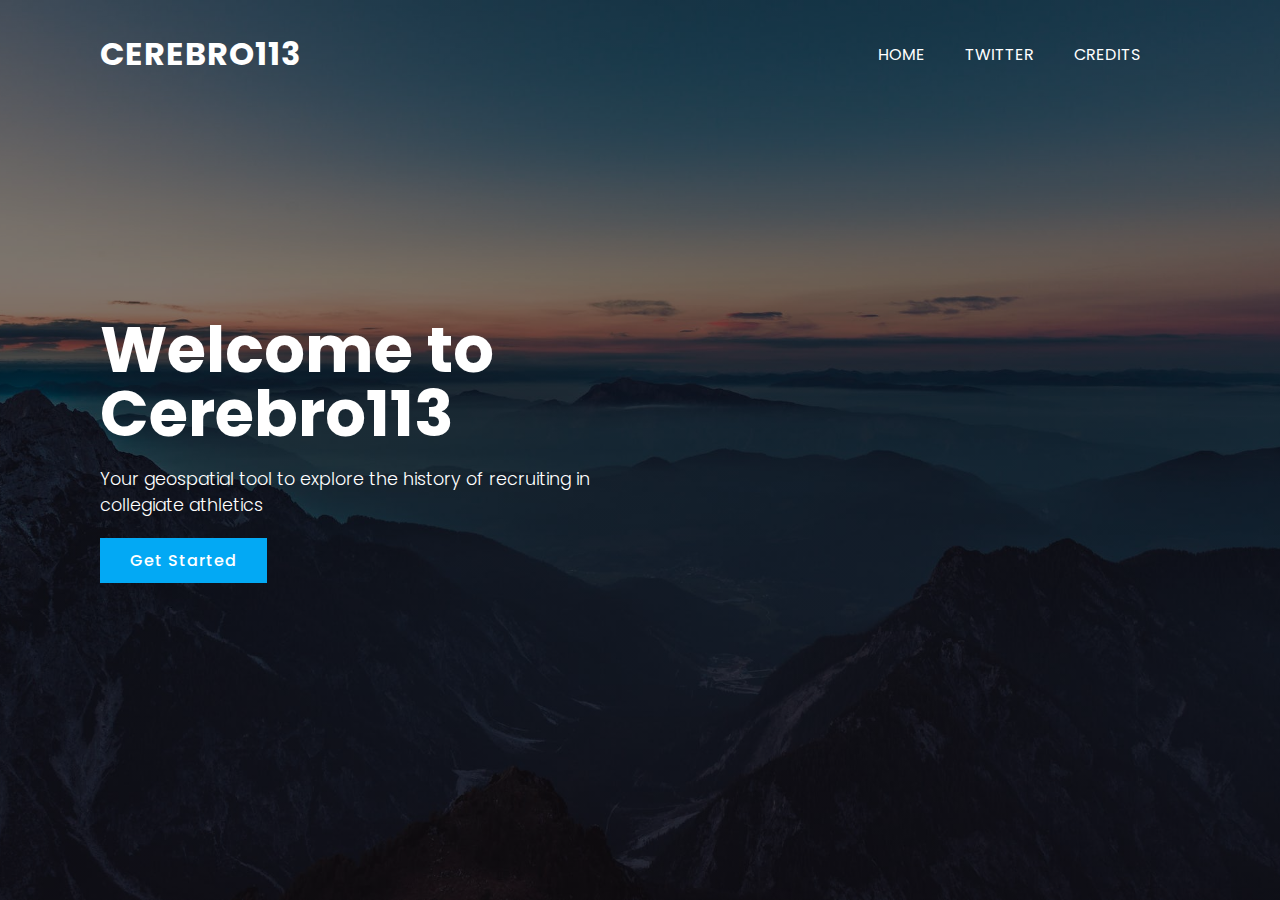
<file: index.html>
<!DOCTYPE html>
<html lang="en">
<head>
    <meta charset="UTF-8">
    <meta name= "viewport" content= "width=device-width, initial-scale=1.0">
    <title> CerebroLandingPage </title>
    <link rel="stylesheet" href= "CSS/style.css">
</head>
<body>
    <section>
        <header>
            <a href ="#" class="logo">Cerebro113</a>
            <div class="toggleMenu" onclick= "toggleMenu();"></div>
            <ul class="navigation">
                <li><a href="index.html">HOME</a></li>
                <li><a href='https://twitter.com/Cerebro113'>TWITTER</a></li>
                <li><a href="#">CREDITS</a></li>
            </ul>
        </header>
        <div class="content">
            <div class="contentBx">
                <h2>Welcome to Cerebro113</h2>
            <p>Your geospatial tool to explore the history of recruiting in collegiate athletics</p>
            <a href='map.html'>Get Started</a>
            </div>
            </div>
             
        
    </section>
    <script type="text/javascript">
        function toggleMenu(){
            const toggleMenu = document.querySelector('.toggleMenu');
            const navigation = document.querySelector('.navigation');
            toggleMenu.classList.toggle('active');
            navigation.classList.toggle('active')
        }
    </script>
</body>
</html>
</file>
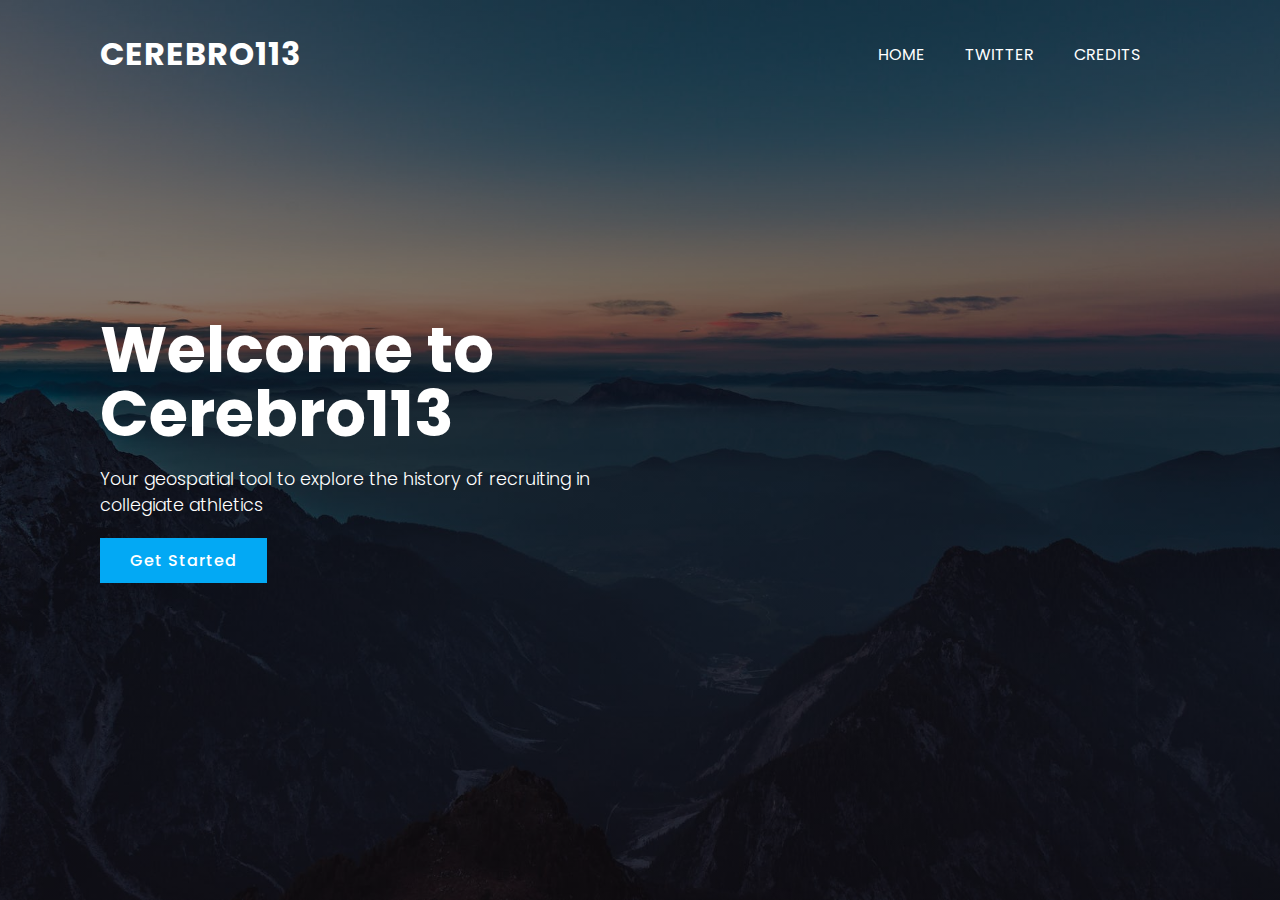
<file: Cerebro_Backend-main/index.html>
<!DOCTYPE html>
<html lang="en">
<head>
    <meta charset="UTF-8">
    <meta name= "viewport" content= "width=device-width, initial-scale=1.0">
    <title> CerebroLandingPage </title>
    <link rel="stylesheet" href= "CSS/style.css">
</head>
<body>
    <section>
        <header>
            <a href ="#" class="logo">Cerebro113</a>
            <div class="toggleMenu" onclick= "toggleMenu();"></div>
            <ul class="navigation">
                <li><a href="index.html">HOME</a></li>
                <li><a href='https://twitter.com/Cerebro113'>TWITTER</a></li>
                <li><a href="#">CREDITS</a></li>
            </ul>
        </header>
        <div class="content">
            <div class="contentBx">
                <h2>Welcome to Cerebro113</h2>
            <p>Your geospatial tool to explore the history of recruiting in collegiate athletics</p>
            <a href='map.html'>Get Started</a>
            </div>
            </div>
             
        
    </section>
    <script type="text/javascript">
        function toggleMenu(){
            const toggleMenu = document.querySelector('.toggleMenu');
            const navigation = document.querySelector('.navigation');
            toggleMenu.classList.toggle('active');
            navigation.classList.toggle('active')
        }
    </script>
</body>
</html>
</file>
<file: CSS/style.css>
@import url('https://fonts.googleapis.com/css?family=Poppins:200,300,400,500,600,700,800,900&display=swap');
*
{
    margin:0;
    padding: 0;
    box-sizing: border-box;
    font-family: 'Poppins', sans-serif;
        
}
section
{
    position: relative;
    width: 100%;
    min-height: 100vh;
    background-image: linear-gradient(rgba(0,0,0,0.5),rgba(0,0,0,0.5)),url(../UI/mountains.jpeg);
    background-size: cover;
    background-position: center;
    max-height: none;
    position: fixed;
    overflow: hidden;
    display: flex;
    justify-content: flex-start;
    align-items: center;
}

header
{
    position: absolute;
    top:0;
    left: 0;
    width: 100%;
    padding: 30px 100px;
    display: flex;
    justify-content: space-between;
    align-items: center;
}

header .logo
{
    position: relative;
    font-size: 2em;
    color: #fff;
    text-transform: uppercase;
    font-weight: 700;
    text-decoration: none;
    letter-spacing: 1px;
}

header .navigation
{
    position: relative;
    display: flex;
}

header .navigation li
{
    list-style: none;
}

header .navigation li a 
{
    display: inline-block;
    color: #fff;
    margin-right: 40px;
    text-decoration: none;
    
}

header .navigation li a:hover
{
    color: #03a9f4;
}

.content
{
    max-width: 600px;
    
}

.content .contentBx h2
{
    font-size: 4em;
    color: #fff;
    line-height: 1em;
    margin-left: 100px;
    
}

.content .contentBx p 
{
    font-size: 1.1em;
    color: #fff;
    font-weight: 300;
    margin: 20px 0;
    margin-left: 100px;
    
}

.content .contentBx a
{
    display: inline-block;
    padding: 10px 30px;
    background: #03a9f4;
    color: #fff;
    text-decoration: none;
    font-weight: 500;
    letter-spacing: 1px;
    margin-left: 100px;
}


#map{
         position:fixed;
          top: 125px;
          width: 100%; 
          height: 75%;
          touch-action: none;}

@media (max-width:991px)
{
    header {
        padding: 15px 40px;
        
    }
    section {
        padding: 40px
    }
    .content .contentBx h2{
        font-size: 2.5em;
       
    }
    .content .contentBx p{
        font-size: 2.5em;
        
    }
    header .navigation{
        position: fixed;
        top: 0;
        left: 0;
        bottom: 0;
        right: 0;
        background: linear-gradient(rgba(0,0,0,0.5),rgba(0,0,0,0.5)),url(UI/mountains.jpeg);
        z-index: 10;
        display: flex;
        justify-content: center;
        align-items: center;
        flex-direction: column;
        
    }
    
    header .navigation.active{
        display: flex;
    }
    
    header .navigation li a{
        font-size: 24px;
        margin 10px 0;
        
    }
    
    .toggleMenu{
        position: relative;
        width: 30px;
        height: 30px;
        background: url(UI/cerebrologo.png);
        background-position: center;
        background-size: 30px;
        background-repeat: no-repeat;
        cursor: pointer;
        z-index: 11;
         
    }
    
     .toggleMenu.active{
    
        background: #000;
        background-position: center;
        background-size: 30px;
        background-repeat: no-repeat;
     
         
    }
    
}
</file>
<file: Cerebro_Backend-main/CSS/style.css>
@import url('https://fonts.googleapis.com/css?family=Poppins:200,300,400,500,600,700,800,900&display=swap');
*
{
    margin:0;
    padding: 0;
    box-sizing: border-box;
    font-family: 'Poppins', sans-serif;
        
}
section
{
    position: relative;
    width: 100%;
    min-height: 100vh;
    background-image: linear-gradient(rgba(0,0,0,0.5),rgba(0,0,0,0.5)),url(../UI/mountains.jpeg);
    background-size: cover;
    background-position: center;
    max-height: none;
    position: fixed;
    overflow: hidden;
    display: flex;
    justify-content: flex-start;
    align-items: center;
}

header
{
    position: absolute;
    top:0;
    left: 0;
    width: 100%;
    padding: 30px 100px;
    display: flex;
    justify-content: space-between;
    align-items: center;
}

header .logo
{
    position: relative;
    font-size: 2em;
    color: #fff;
    text-transform: uppercase;
    font-weight: 700;
    text-decoration: none;
    letter-spacing: 1px;
}

header .navigation
{
    position: relative;
    display: flex;
}

header .navigation li
{
    list-style: none;
}

header .navigation li a 
{
    display: inline-block;
    color: #fff;
    margin-right: 40px;
    text-decoration: none;
    
}

header .navigation li a:hover
{
    color: #03a9f4;
}

.content
{
    max-width: 600px;
    
}

.content .contentBx h2
{
    font-size: 4em;
    color: #fff;
    line-height: 1em;
    margin-left: 100px;
    
}

.content .contentBx p 
{
    font-size: 1.1em;
    color: #fff;
    font-weight: 300;
    margin: 20px 0;
    margin-left: 100px;
    
}

.content .contentBx a
{
    display: inline-block;
    padding: 10px 30px;
    background: #03a9f4;
    color: #fff;
    text-decoration: none;
    font-weight: 500;
    letter-spacing: 1px;
    margin-left: 100px;
}


#map{
         position:fixed;
          top: 125px;
          width: 100%; 
          height: 75%;
          touch-action: none;}

@media (max-width:991px)
{
    header {
        padding: 15px 40px;
        
    }
    section {
        padding: 40px
    }
    .content .contentBx h2{
        font-size: 2.5em;
       
    }
    .content .contentBx p{
        font-size: 2.5em;
        
    }
    header .navigation{
        position: fixed;
        top: 0;
        left: 0;
        bottom: 0;
        right: 0;
        background: linear-gradient(rgba(0,0,0,0.5),rgba(0,0,0,0.5)),url(UI/mountains.jpeg);
        z-index: 10;
        display: flex;
        justify-content: center;
        align-items: center;
        flex-direction: column;
        
    }
    
    header .navigation.active{
        display: flex;
    }
    
    header .navigation li a{
        font-size: 24px;
        margin 10px 0;
        
    }
    
    .toggleMenu{
        position: relative;
        width: 30px;
        height: 30px;
        background: url(UI/cerebrologo.png);
        background-position: center;
        background-size: 30px;
        background-repeat: no-repeat;
        cursor: pointer;
        z-index: 11;
         
    }
    
     .toggleMenu.active{
    
        background: #000;
        background-position: center;
        background-size: 30px;
        background-repeat: no-repeat;
     
         
    }
    
}
</file>
